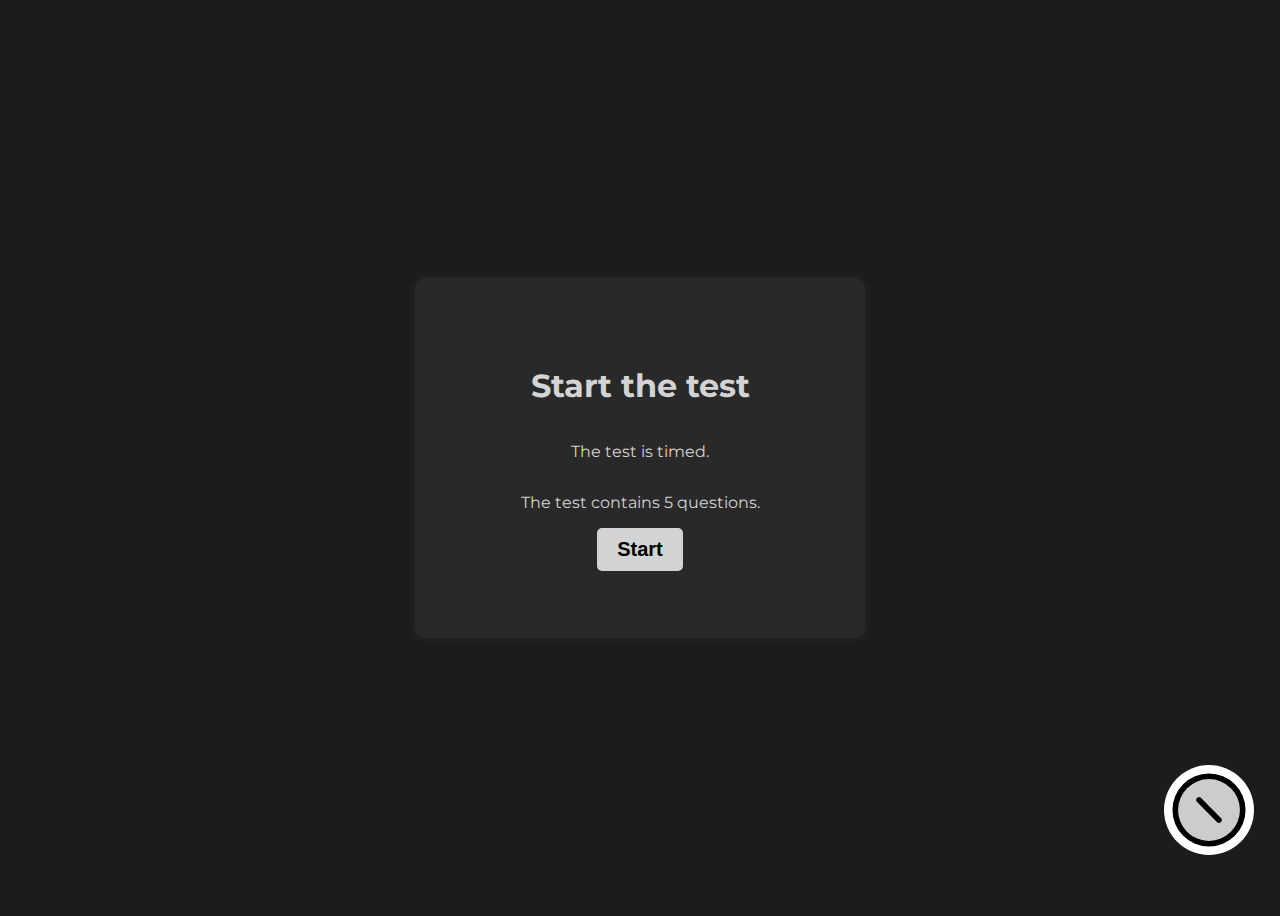
<file: index.html>
<!DOCTYPE html>
<html lang="en">

<head>
    <meta charset="UTF-8">
    <meta name="viewport" content="width=device-width, initial-scale=1.0">
    <title>First Page</title>
    <link rel="preconnect" href="https://fonts.googleapis.com">
    <link rel="preconnect" href="https://fonts.gstatic.com" crossorigin>
    <link href="https://fonts.googleapis.com/css2?family=Montserrat:ital,wght@0,100..900;1,100..900&display=swap"
        rel="stylesheet">
    <link rel="stylesheet" href="colors.css">
    <script src="inject.js"></script>
    <style>
        body {
            background-color: var(--shade-grade-1);
            color: var(--shade-grade-4);
            font-family: 'Montserrat', sans-serif;
            overflow: hidden;
            transition: all var(--transition-duration);
        }

        .main {
            display: flex;
            justify-content: center;
            align-items: center;
            height: 100vh;
        }

        .card {
            display: flex;
            flex-direction: column;
            justify-content: center;
            align-items: center;
            background-color: var(--shade-grade-2);
            border-radius: 10px;
            width: 50vh;
            height: 40vh;
            box-shadow: 0 0 10px var(--shade-grade-2);
            transition: all var(--transition-duration);
        }

        button {
            padding: 10px 20px;
            background-color: var(--shade-grade-4);
            border: none;
            border-radius: 5px;
            cursor: pointer;
            font-size: 20px;
            font-weight: 900;
            transition: all var(--transition-duration);
        }

        button:hover {
            box-shadow: 0 0 10px var(--shade-grade-4);
            transition: all var(--transition-duration);
        }
    </style>
</head>

<body>
    <div class="main">
        <div class="card">
            <h1>Start the test</h1>
            <p>The test is timed.</p>
            <p>The test contains 5 questions.</p>
            <button onclick="pageClick()">Start</button>
        </div>
    </div>
    <img id="injectTheme">
</body>
<script>
    function pageClick() {
        const button = document.querySelector('button');
        button.innerHTML = "Loading <img class='loading' src='loading.gif'>";
        setTimeout(() => {
            window.location.href = 'quiz.html';
        }, 1000);
    }
</script>

</html>
</file>
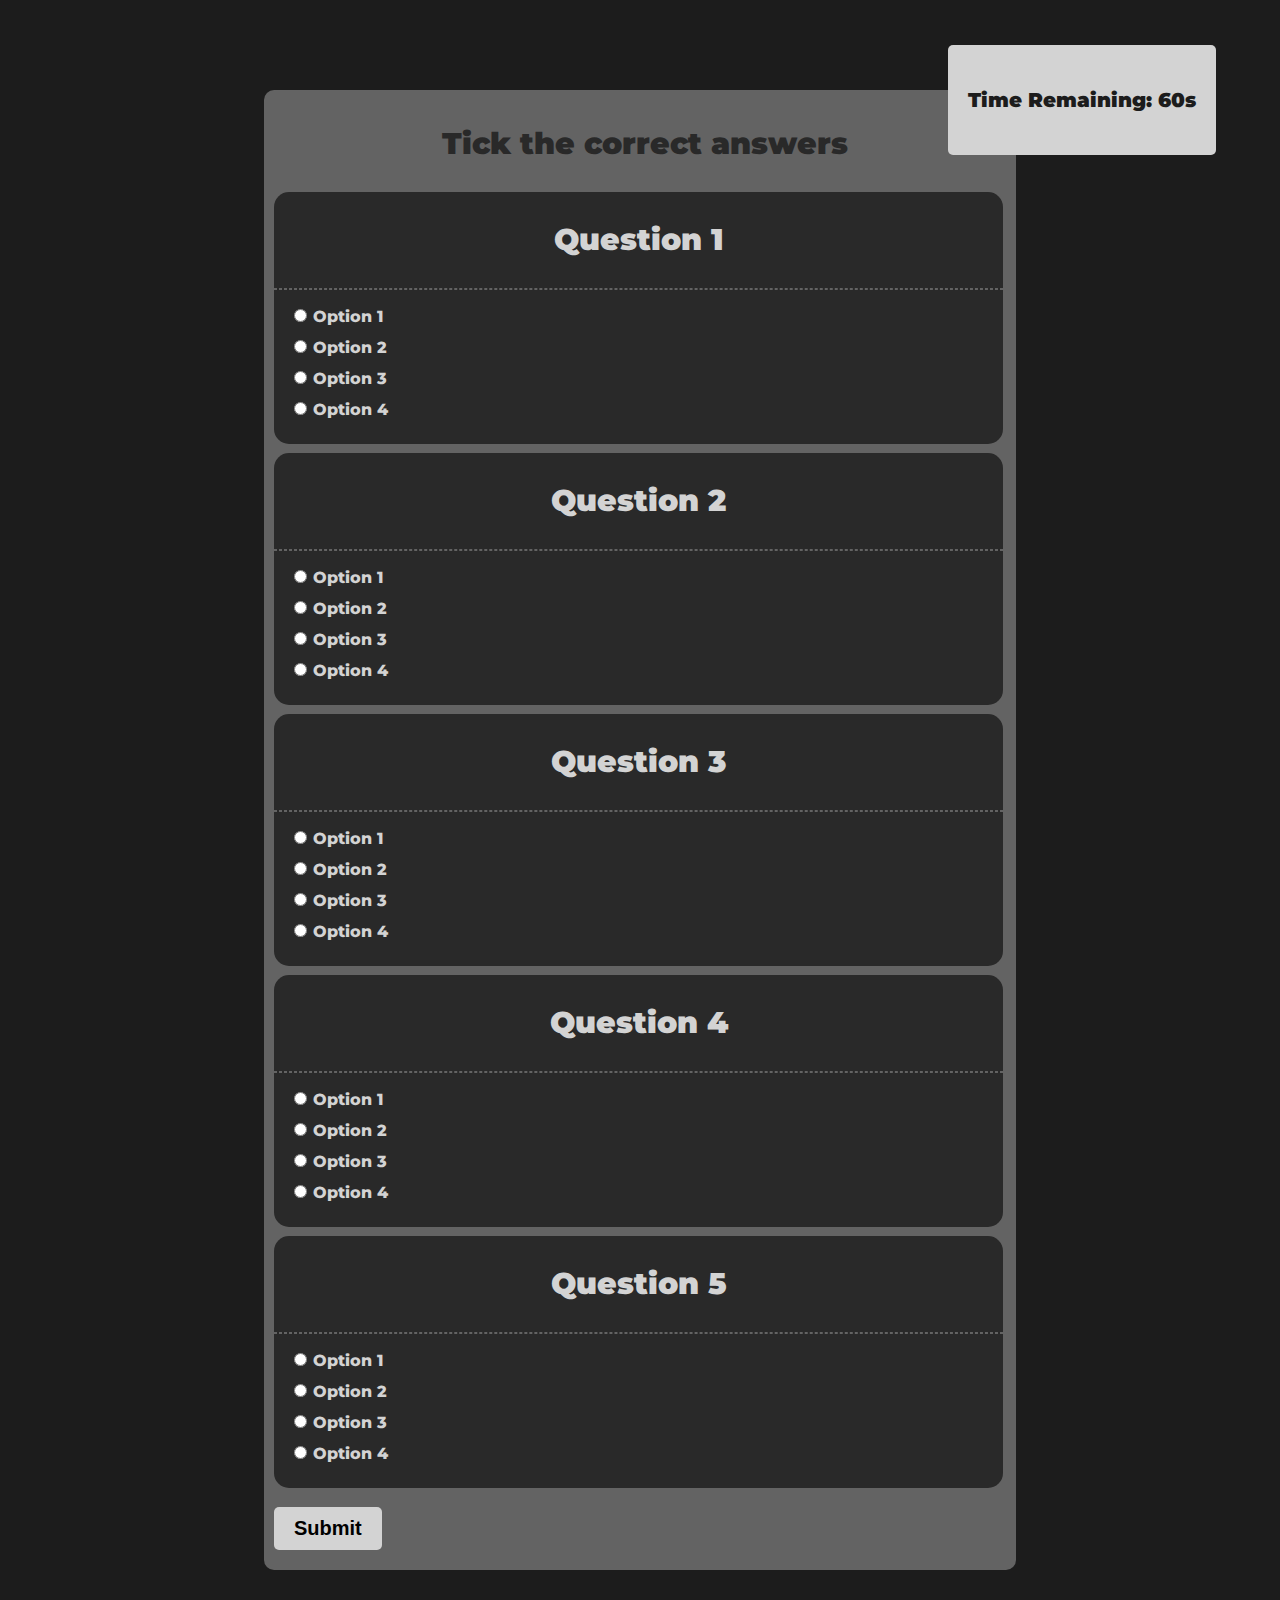
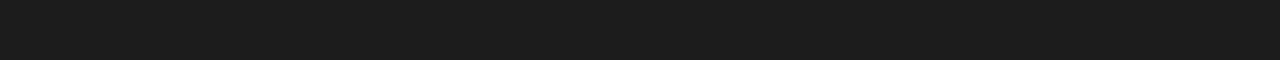
<file: page2.html>
<!DOCTYPE html>
<html lang="en">
<head>
    <meta charset="UTF-8">
    <meta name="viewport" content="width=device-width, initial-scale=1.0">
    <link rel="preconnect" href="https://fonts.googleapis.com">
    <link rel="preconnect" href="https://fonts.gstatic.com" crossorigin>
    <link href="https://fonts.googleapis.com/css2?family=Montserrat:ital,wght@0,900;1,900&display=swap" rel="stylesheet">
    <link rel="stylesheet" href="colors.css">
    <title>Give test</title>
    <style>
        body{
            background-color: var(--shade-grade-1);
            color: var(--shade-grade-4);
            font-family:'Montserrat', sans-serif;
            font-weight: 800;
        }
        .timerBlock{
            display: flex;
            justify-content: center;
            align-items: center;
            height: 10vh;
            position: fixed;
            top: 5vh;
            right: 5vw;
            padding: 10px 20px;
            background-color: var(--shade-grade-4);
            border: none;
            border-radius: 5px;
            font-size: 20px;
            font-weight: 900;
            color:var(--shade-grade-1);
        }
        .questionBlock{
            background-color: var(--shade-grade-2);
            border-radius: 15px;
            margin-top: 1vh;
            margin-right: 1vw;
            padding: 20px 20px;
        }
        .questionBlock input[type="radio"]{
            margin: 1vh 0;
            margin-right: 0.5vw;
        }
        .questionBlock input:checked + label{
            color:gray;
        }
        .questionBlock hr{
            margin: 10px -20px;
            border: 1px dashed var(--shade-grade-3);
        }
        .questionBlock > p{
            margin-top: 1vh;
        }
        form{
            padding-top: 5px;
            margin: 10vh 20vw;
            background-color: var(--shade-grade-3);
            padding-left: 10px;
            padding-bottom: 20px;
            border-radius:10px;
        }
        form p{
            font-size: 30px;
            font-weight: 900;
            text-align: center;
        }
        form > p{
            color: var(--shade-grade-2);
        }
        input[type="submit"]{
            padding: 10px 20px;
            background-color: var(--shade-grade-4);
            border: none;
            border-radius: 5px;
            cursor: pointer;
            font-size: 20px;
            font-weight: 900;
        }
        input[type="submit"]:hover{
            box-shadow: 0 0 10px var(--shade-grade-4);
        }
    </style>
</head>
<body>
    <div class="timerBlock">
        <p>Time Remaining: <span id="timer"></span></p>
    </div>
    <form>
        <p>Tick the correct answers</p>
        <div class="questionBlock">
            <p>Question 1</p>
            <hr>
            <input type="radio" name="question1" value="option1" ><label>Option 1</label><br>
            <input type="radio" name="question1" value="option2" ><label>Option 2</label><br>
            <input type="radio" name="question1" value="option3" ><label>Option 3</label><br>
            <input type="radio" name="question1" value="option4" ><label>Option 4</label><br>
        </div>
        <div class="questionBlock">
            <p>Question 2</p>
            <hr>
            <input type="radio" name="question2" value="option1" ><label>Option 1</label><br>
            <input type="radio" name="question2" value="option2" ><label>Option 2</label><br>
            <input type="radio" name="question2" value="option3" ><label>Option 3</label><br>
            <input type="radio" name="question2" value="option4" ><label>Option 4</label><br>
        </div>
        <div class="questionBlock">
            <p>Question 3</p>
            <hr>
            <input type="radio" name="question3" value="option1" ><label>Option 1</label><br>
            <input type="radio" name="question3" value="option2" ><label>Option 2</label><br>
            <input type="radio" name="question3" value="option3" ><label>Option 3</label><br>
            <input type="radio" name="question3" value="option4" ><label>Option 4</label><br>
        </div>
        <div class="questionBlock">
            <p>Question 4</p>
            <hr>
            <input type="radio" name="question4" value="option1" ><label>Option 1</label><br>
            <input type="radio" name="question4" value="option2" ><label>Option 2</label><br>
            <input type="radio" name="question4" value="option3" ><label>Option 3</label><br>
            <input type="radio" name="question4" value="option4" ><label>Option 4</label><br>
        </div>
        <div class="questionBlock">
            <p>Question 5</p>
            <hr>
            <input type="radio" name="question5" value="option1" ><label>Option 1</label><br>
            <input type="radio" name="question5" value="option2" ><label>Option 2</label><br>
            <input type="radio" name="question5" value="option3" ><label>Option 3</label><br>
            <input type="radio" name="question5" value="option4" ><label>Option 4</label><br>
        </div>
        <br>
        <input type="submit" value="Submit">
</body>
<script>
    document.querySelector('form').addEventListener('submit', (e)=>{
        e.preventDefault();
        submit();
    },false);

    var time = 60;
    var timer = document.getElementById('timer');
    timer.innerHTML = time+"s";
    var interval = setInterval(()=>{
        time--;
        timer.innerHTML = time+"s";
        if(time == 0){
            submit();
        }
    }, 1000);

    function submit(){
        clearInterval(interval);
        var question1 = document.querySelector('input[name="question1"]:checked')?.value || "None";
        var question2 = document.querySelector('input[name="question2"]:checked')?.value || "None";
        var question3 = document.querySelector('input[name="question3"]:checked')?.value || "None";
        var question4 = document.querySelector('input[name="question4"]:checked')?.value || "None";
        var question5 = document.querySelector('input[name="question5"]:checked')?.value || "None";

        sessionStorage.setItem('question1', question1);
        sessionStorage.setItem('question2', question2);
        sessionStorage.setItem('question3', question3);
        sessionStorage.setItem('question4', question4);
        sessionStorage.setItem('question5', question5);
        sessionStorage.setItem("time", time);

        window.location.href = 'result.html';
    }
</script>
</html>
</file>
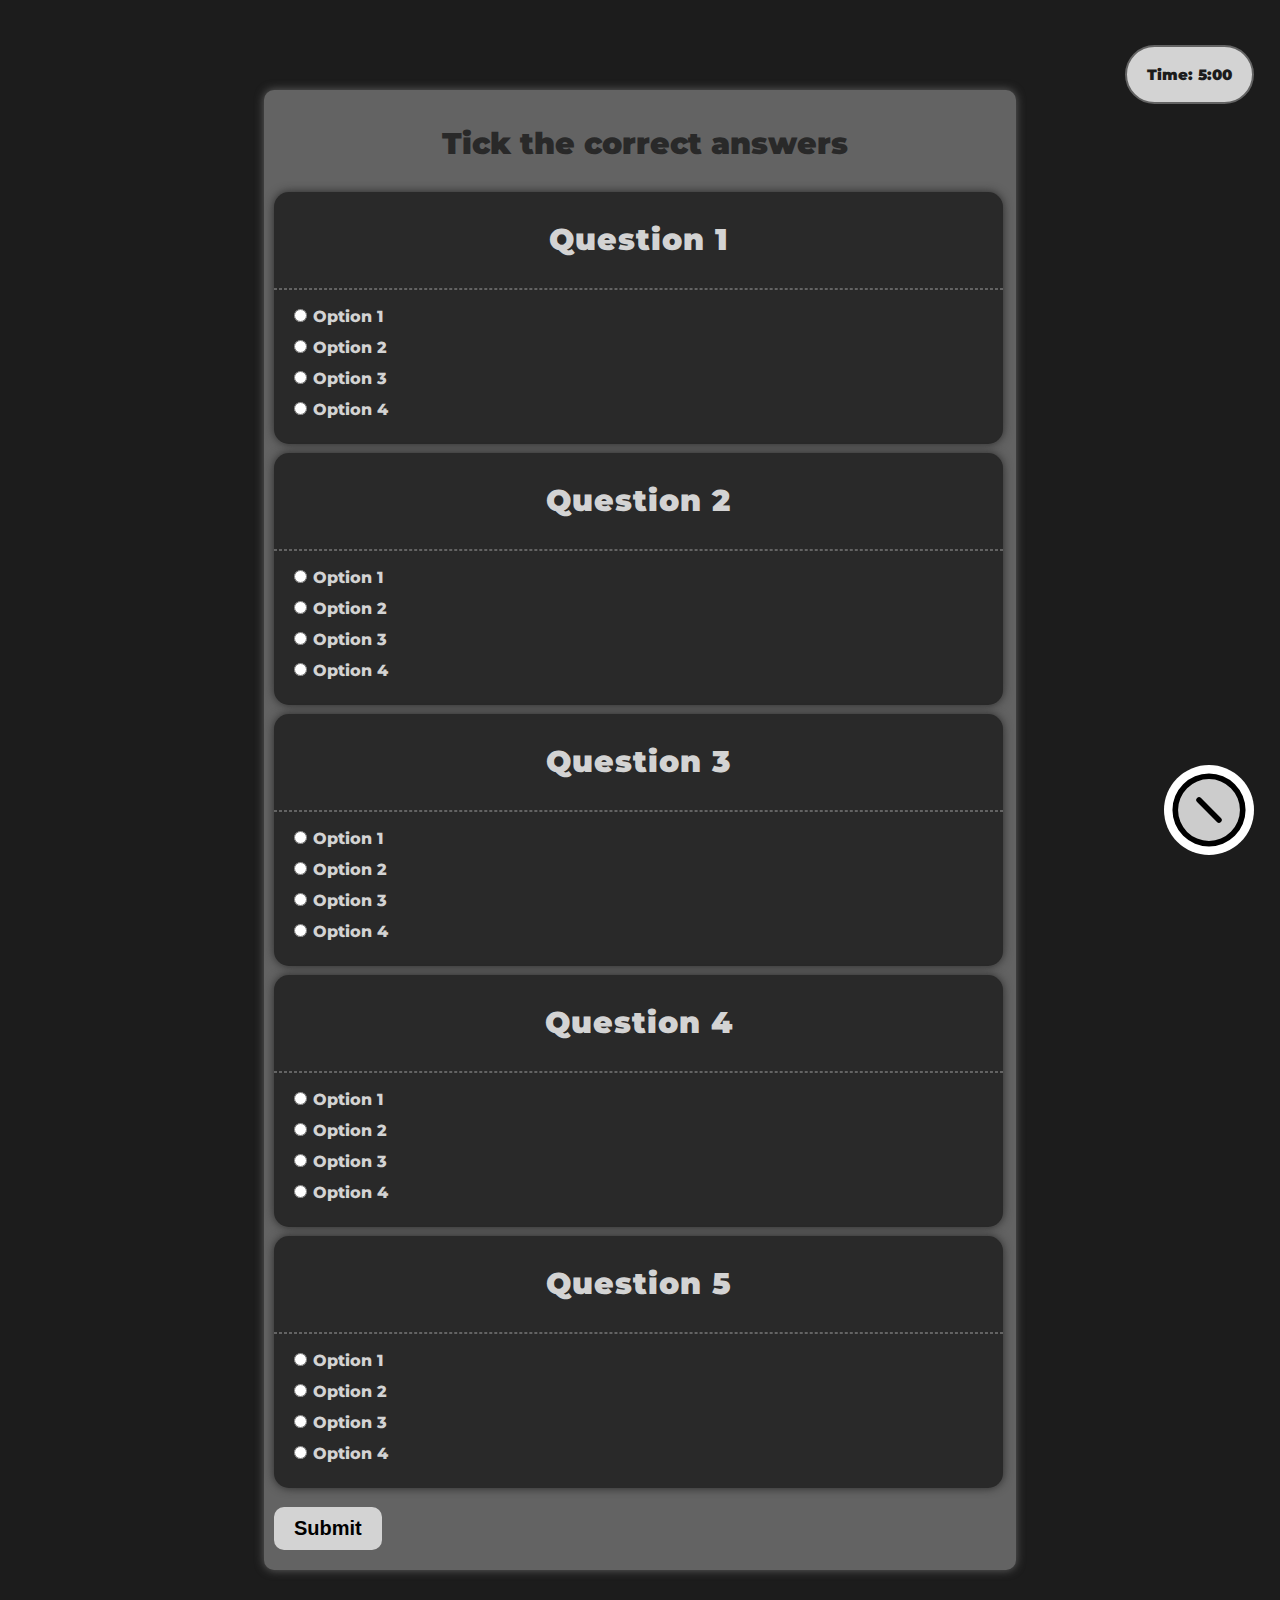
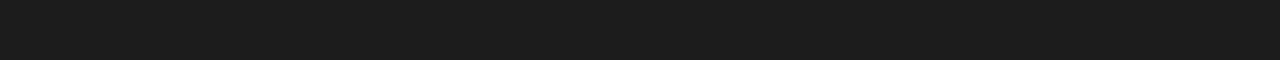
<file: quiz.html>
<!DOCTYPE html>
<html lang="en">

<head>
    <meta charset="UTF-8">
    <meta name="viewport" content="width=device-width, initial-scale=1.0">
    <link rel="preconnect" href="https://fonts.googleapis.com">
    <link rel="preconnect" href="https://fonts.gstatic.com" crossorigin>
    <link href="https://fonts.googleapis.com/css2?family=Montserrat:ital,wght@0,100..900;1,100..900&display=swap"
        rel="stylesheet">
    <link rel="stylesheet" href="colors.css">
    <script src="inject.js"></script>
    <title>Give test</title>
    <style>
        body {
            background-color: var(--shade-grade-1);
            color: var(--shade-grade-4);
            font-family: 'Montserrat', sans-serif;
            font-weight: 800;
        }

        @media only screen and (max-width:500px) {
            body {
                font-size: small;
            }

            .questionBlock>p {
                font-size: medium;
            }

            form {
                margin: 1vh 2vw !important;
            }
        }

        @keyframes shake {

            0%,
            100% {
                transform: translateX(0);
            }

            25%,
            75% {
                transform: translateX(-10px);
            }

            50% {
                transform: translateX(10px);
            }
        }

        .timerBlock {
            display: flex;
            justify-content: center;
            align-items: center;
            height: 5vh;
            position: fixed;
            top: 5vh;
            right: 2vw;
            padding: 5px 10px;
            background-color: var(--shade-grade-4);
            border: none;
            border-radius: 5vh;
            font-size: 15px;
            font-weight: 900;
            width: 7em;
            color: var(--shade-grade-1);
            border: 2px solid var(--shade-grade-3);
            transition: all var(--transition-duration);
            animation: shake 1s ease-in-out infinite;
            animation-play-state: paused;
        }

        .timerBlock:hover {
            box-shadow: 0 0 10px var(--shade-grade-4);
        }

        .questionBlock {
            background-color: var(--shade-grade-2);
            border-radius: 15px;
            margin-top: 1vh;
            margin-right: 1vw;
            padding: 20px 20px;
            transition: all var(--transition-duration);
            box-shadow: 0 0 10px var(--shade-grade-2);
        }

        .questionBlock input[type="radio"] {
            margin: 1vh 0;
            margin-right: 0.5vw;
        }

        .questionBlock input:checked+label {
            color: gray;
        }

        label:hover {
            color: gray;
        }

        .questionBlock input:hover+label {
            color: gray;
        }

        .questionBlock hr {
            margin: 10px -20px;
            border: 1px dashed var(--shade-grade-3);
            transition: all var(--transition-duration);
        }

        .questionBlock>p {
            margin-top: 1vh;
            letter-spacing: 1px;
        }

        form {
            padding-top: 5px;
            margin: 10vh 20vw;
            background-color: var(--shade-grade-3);
            padding-left: 10px;
            padding-bottom: 20px;
            border-radius: 10px;
            box-shadow: 0 0 10px var(--shade-grade-3);
            transition: all var(--transition-duration);
        }

        form p {
            font-size: 30px;
            font-weight: 900;
            text-align: center;
        }

        form>p {
            color: var(--shade-grade-2);
            transition: all var(--transition-duration);
        }

        input[type="submit"] {
            padding: 10px 20px;
            background-color: var(--shade-grade-4);
            border: none;
            border-radius: 10px;
            cursor: pointer;
            font-size: 20px;
            font-weight: 900;
            transition: all var(--transition-duration);
        }

        input[type="submit"]:hover {
            box-shadow: 0 0 10px var(--shade-grade-4);
            transition: all var(--transition-duration);
        }

        #alert {
            position: fixed;
            background-color: var(--shade-grade-2);
            z-index: 100;
            justify-content: center;
            align-items: center;
            z-index: 2;
            border-radius: 10px;
            display: flex;
            flex-direction: column;
            justify-content: center;
            align-items: center;
            transition: all var(--transition-duration);
            padding: 1.2vh 1.5vw;
            border: 1px solid var(--shade-grade-3);
            box-shadow: 0 0 10px var(--shade-grade-3);
        }

        .cover {
            position: fixed;
            top: 0;
            left: 0;
            width: 100vw;
            height: 100vh;
            background-color: rgba(0, 0, 0, 0.5);
            z-index: 1;
            backdrop-filter: blur(5px);
            display: flex;
            justify-content: center;
            align-items: center;
        }

        .buttons {
            display: flex;
            justify-content: space-around;
            align-items: center;
            width: 100%;
        }

        .buttons>div {
            padding: 10px 20px;
            background-color: var(--shade-grade-4);
            border: none;
            border-radius: 10px;
            cursor: pointer;
            font-size: 20px;
            font-weight: 900;
            transition: all var(--transition-duration);
            color: var(--shade-grade-1);
        }

        .buttons>div:hover {
            box-shadow: 0 0 10px var(--shade-grade-4);
            transition: all var(--transition-duration);
        }

        .hidden {
            display: none;
        }
    </style>
</head>

<body>
    <div class="timerBlock">
        <p>Time: <span id="timer"></span></p>
    </div>
    <form>
        <p>Tick the correct answers</p>
        <div class="questionBlock">
            <p>Question 1</p>
            <hr>
            <input type="radio" name="question1" value="option1" id="q1o1"><label for="q1o1">Option 1</label><br>
            <input type="radio" name="question1" value="option2" id="q1o2"><label for="q1o2">Option 2</label><br>
            <input type="radio" name="question1" value="option3" id="q1o3"><label for="q1o3">Option 3</label><br>
            <input type="radio" name="question1" value="option4" id="q1o4"><label for="q1o4">Option 4</label><br>
        </div>
        <div class="questionBlock">
            <p>Question 2</p>
            <hr>
            <input type="radio" name="question2" value="option1" id="q2o1"><label for="q2o1">Option 1</label><br>
            <input type="radio" name="question2" value="option2" id="q2o2"><label for="q2o2">Option 2</label><br>
            <input type="radio" name="question2" value="option3" id="q2o3"><label for="q2o3">Option 3</label><br>
            <input type="radio" name="question2" value="option4" id="q2o4"><label for="q2o4">Option 4</label><br>
        </div>
        <div class="questionBlock">
            <p>Question 3</p>
            <hr>
            <input type="radio" name="question3" value="option1" id="q3o1"><label for="q3o1">Option 1</label><br>
            <input type="radio" name="question3" value="option2" id="q3o2"><label for="q3o2">Option 2</label><br>
            <input type="radio" name="question3" value="option3" id="q3o3"><label for="q3o3">Option 3</label><br>
            <input type="radio" name="question3" value="option4" id="q3o4"><label for="q3o4">Option 4</label><br>
        </div>
        <div class="questionBlock">
            <p>Question 4</p>
            <hr>
            <input type="radio" name="question4" value="option1" id="q4o1"><label for="q4o1">Option 1</label><br>
            <input type="radio" name="question4" value="option2" id="q4o2"><label for="q4o2">Option 2</label><br>
            <input type="radio" name="question4" value="option3" id="q4o3"><label for="q4o3">Option 3</label><br>
            <input type="radio" name="question4" value="option4" id="q4o4"><label for="q4o4">Option 4</label><br>
        </div>
        <div class="questionBlock">
            <p>Question 5</p>
            <hr>
            <input type="radio" name="question5" value="option1" id="q5o1"><label for="q5o1">Option 1</label><br>
            <input type="radio" name="question5" value="option2" id="q5o2"><label for="q5o2">Option 2</label><br>
            <input type="radio" name="question5" value="option3" id="q5o3"><label for="q5o3">Option 3</label><br>
            <input type="radio" name="question5" value="option4" id="q5o4"><label for="q5o4">Option 4</label><br>
        </div>
        <br>
        <input type="submit" value="Submit">
        <img id="injectTheme">
        <div class="cover hidden">
            <div id="alert">
                <h2>Do you want to submit?</h2>
                <br>
                <ul>
                    <li>You have answered <span id="countAnswer">0</span> question.</li>
                </ul>
                <br>
                <div class="buttons">
                    <div id="yes">Yes</div>
                    <div id="no">No</div>
                </div>
            </div>
        </div>
</body>
<script>
    document.querySelector('form').addEventListener('submit', (e) => {
        e.preventDefault();
        document.querySelector(".cover").classList.remove("hidden");
        var count = 0;
        for (var i = 1; i <= 5; i++) {
            if (document.querySelector('input[name="question' + i + '"]:checked')) {
                count++;
            }
        }
        document.getElementById('countAnswer').innerText = count;
    }, false);

    document.getElementById('no').addEventListener('click', () => {
        document.querySelector('.cover').classList.add('hidden');
    });
    document.getElementById('yes').addEventListener('click', submit);

    var time = 60 * 5;
    var timer = document.getElementById('timer');
    timer.innerText = "5:00";
    var interval = setInterval(() => {
        time--;
        timer.innerText = ((time - (time % 60)) / 60) + ":" + ((time % 60 < 10) ? ("0") : ("")) + time % 60;
        if (time == 0) {
            submit();
        }
        if (time == 60) {
            document.querySelector('.timerBlock').style.animationPlayState = "running";
        }
        if (time == 59) {
            document.querySelector('.timerBlock').style.animationPlayState = "paused";
        }
    }, 1000);

    function submit() {
        clearInterval(interval);
        var question1 = document.querySelector('input[name="question1"]:checked')?.value || "None";
        var question2 = document.querySelector('input[name="question2"]:checked')?.value || "None";
        var question3 = document.querySelector('input[name="question3"]:checked')?.value || "None";
        var question4 = document.querySelector('input[name="question4"]:checked')?.value || "None";
        var question5 = document.querySelector('input[name="question5"]:checked')?.value || "None";

        sessionStorage.setItem('question1', question1);
        sessionStorage.setItem('question2', question2);
        sessionStorage.setItem('question3', question3);
        sessionStorage.setItem('question4', question4);
        sessionStorage.setItem('question5', question5);
        sessionStorage.setItem("time", time);

        window.location.href = 'result.html';
    }
</script>

</html>
</file>
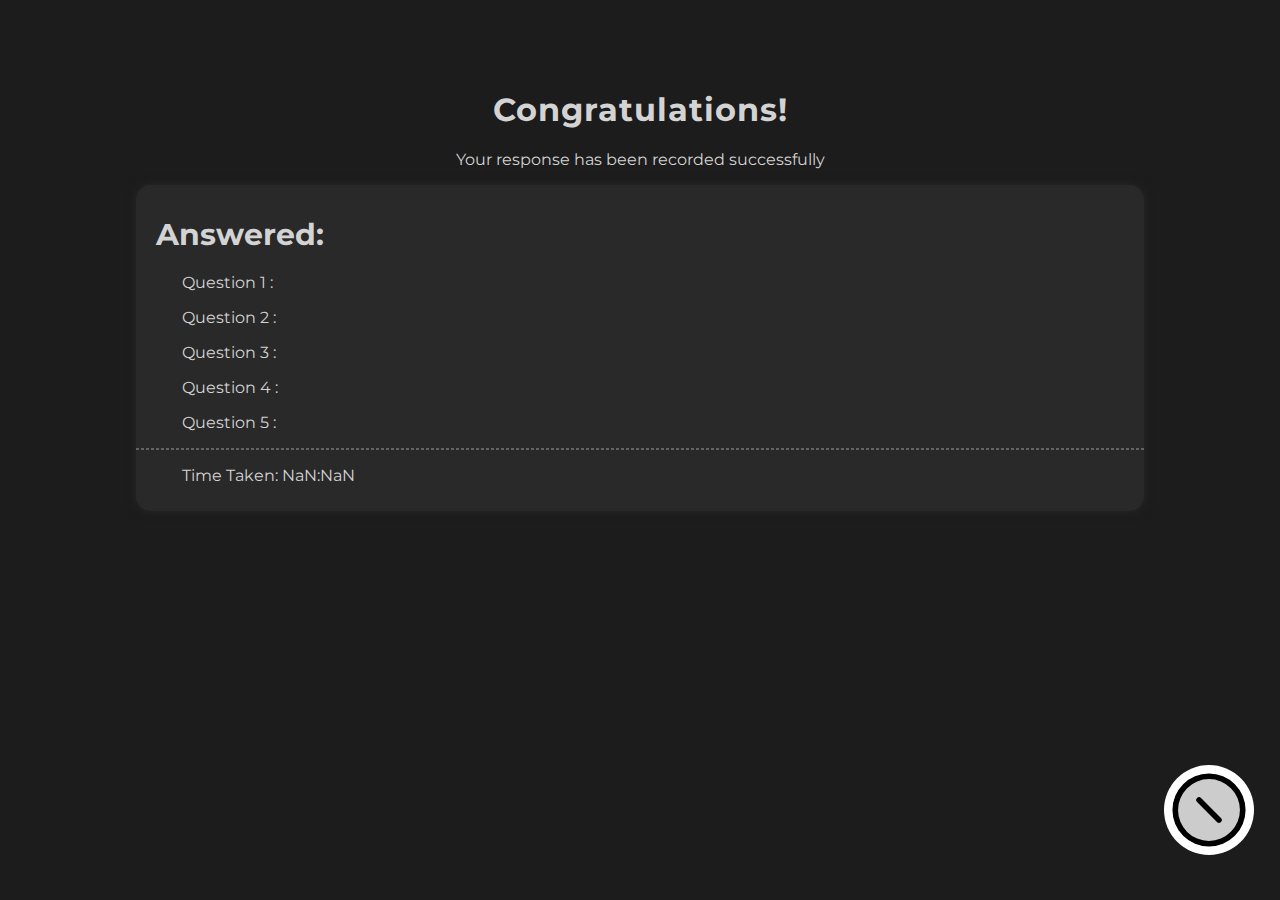
<file: result.html>
<!DOCTYPE html>
<html lang="en">

<head>
    <meta charset="UTF-8">
    <meta name="viewport" content="width=device-width, initial-scale=1.0">
    <link rel="preconnect" href="https://fonts.googleapis.com">
    <link rel="preconnect" href="https://fonts.gstatic.com" crossorigin>
    <link href="https://fonts.googleapis.com/css2?family=Montserrat:ital,wght@0,100..900;1,100..900&display=swap"
        rel="stylesheet">
    <link rel="stylesheet" href="colors.css">
    <script src="inject.js"></script>
    <title>Result</title>
    <style>
        body {
            background-color: var(--shade-grade-1);
            color: var(--shade-grade-4);
            font-family: 'Montserrat', sans-serif;
            transition: all var(--transition-duration);
        }

        .congo {
            text-align: center;
            margin-top: 10vh;
        }

        .congo h1 {
            letter-spacing: 1px;
        }

        .submitted {
            background-color: var(--shade-grade-2);
            border-radius: 15px;
            margin: auto 10vw;
            padding: 10px 20px;
            transition: all var(--transition-duration);
            box-shadow: 0 0 10px var(--shade-grade-2);
        }

        .submitted h1 {
            font-size: 30px;
            font-weight: bold;
        }

        .submitted p {
            padding-left: 1vw;
            margin-left: 1vw;
        }

        hr {
            margin: 10px -20px;
            border: 1px dashed var(--shade-grade-3);
            transition: all var(--transition-duration);
        }
    </style>
</head>

<body>
    <div class="congo">
        <h1>Congratulations!</h1>
        <p>Your response has been recorded successfully</p>
    </div>
    <div class="submitted">
        <h1>Answered:</h1>
        <p>Question 1 : <span id="question1"></span></p>
        <p>Question 2 : <span id="question2"></span></p>
        <p>Question 3 : <span id="question3"></span></p>
        <p>Question 4 : <span id="question4"></span></p>
        <p>Question 5 : <span id="question5"></span></p>
        <hr>
        <p>Time Taken: <span id="time"></span></p>
    </div>
    <img id="injectTheme">
</body>
<script>
    var question1 = sessionStorage.getItem('question1');
    var question2 = sessionStorage.getItem('question2');
    var question3 = sessionStorage.getItem('question3');
    var question4 = sessionStorage.getItem('question4');
    var question5 = sessionStorage.getItem('question5');
    var time = (60 * 5) - parseInt(sessionStorage.getItem("time"));

    document.getElementById('question1').innerHTML = question1;
    document.getElementById('question2').innerHTML = question2;
    document.getElementById('question3').innerHTML = question3;
    document.getElementById('question4').innerHTML = question4;
    document.getElementById('question5').innerHTML = question5;
    document.getElementById('time').innerHTML = ((time - (time % 60)) / 60) + ":" + ((time % 60 < 10) ? ("0") : ("")) + time % 60;
</script>

</html>
</file>
<file: colors.css>
:root{
    --shade-grade-1: #1c1c1c;
    --shade-grade-2: #292929;
    --shade-grade-3: #636363;
    --shade-grade-4: #d3d3d3;
    --transition-duration: 0.5s;
}
::-webkit-scrollbar{
    width:10px;
}
::-webkit-scrollbar-track{
    background: var(--shade-grade-2);
}
::-webkit-scrollbar-thumb{
    background: var(--shade-grade-3);
    border-radius: 10px;
}
::-webkit-scrollbar-thumb:hover{
    background: var(--shade-grade-4);
}
#injectTheme{
    position: fixed;
    bottom: 5vh;
    right: 2vw;
    height: 10vh;
    width: 10vh;
    background-color: white;
    border-radius: 50%;
    cursor: pointer;
}

.loading{
    display:inline;
    height:2vh;
}
</file>
